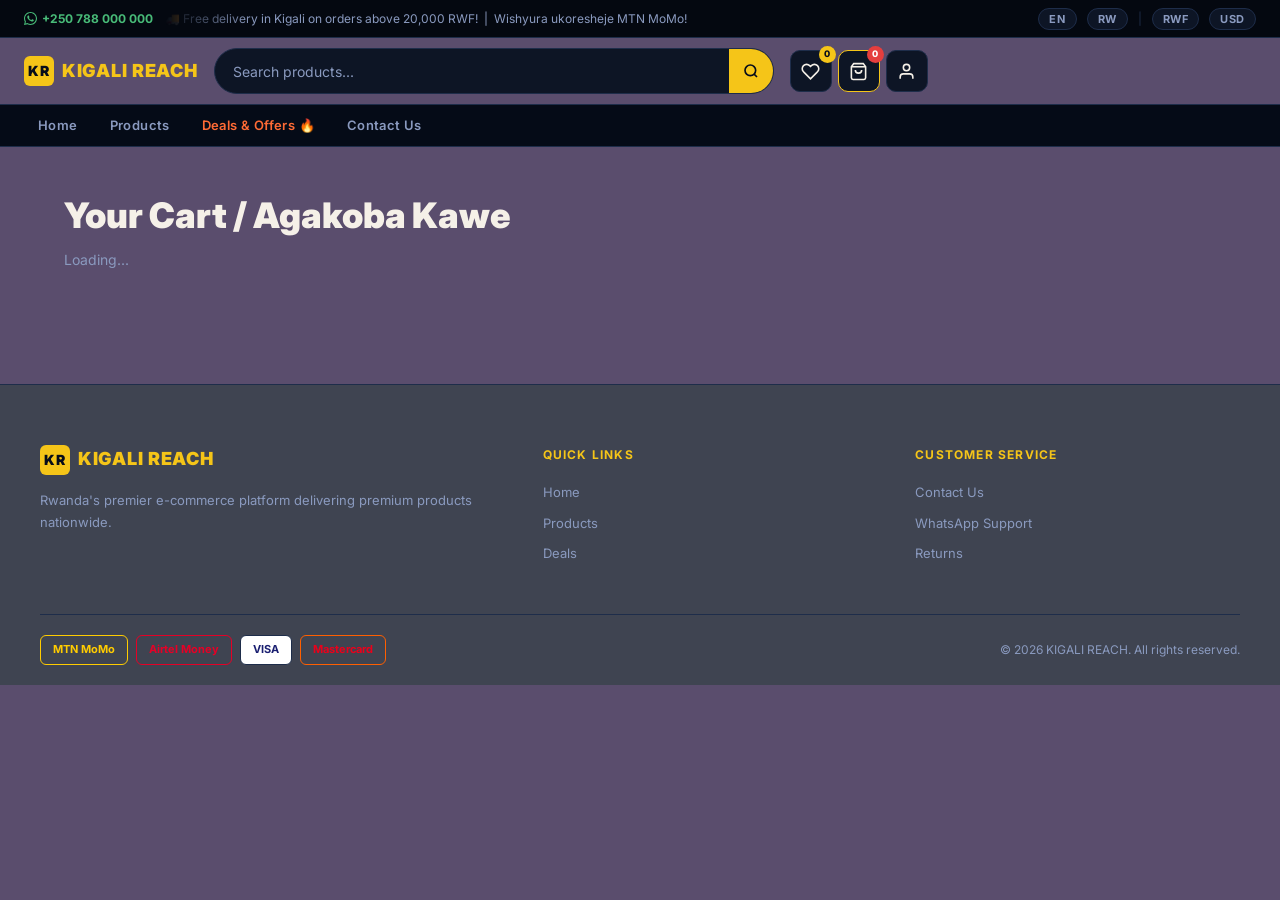
<file: cart.html>
<!DOCTYPE html>
<html lang="en">
<head>
  <meta charset="UTF-8"/>
  <meta name="viewport" content="width=device-width, initial-scale=1.0"/>
  <title>Cart — KIGALI REACH</title>
  <link rel="stylesheet" href="style.css">
</head>
<body>

<!-- TOP BAR -->
<div class="topbar">
  <a href="https://wa.me/250788000000" target="_blank" class="topbar-wa">
    <svg viewBox="0 0 24 24" fill="currentColor" style="width:13px;height:13px"><path d="M17.472 14.382c-.297-.149-1.758-.867-2.03-.967-.273-.099-.471-.148-.67.15-.197.297-.767.966-.94 1.164-.173.199-.347.223-.644.075-.297-.15-1.255-.463-2.39-1.475-.883-.788-1.48-1.761-1.653-2.059-.173-.297-.018-.458.13-.606.134-.133.298-.347.446-.52.149-.174.198-.298.298-.497.099-.198.05-.371-.025-.52-.075-.149-.669-1.612-.916-2.207-.242-.579-.487-.5-.669-.51-.173-.008-.371-.01-.57-.01-.198 0-.52.074-.792.372-.272.297-1.04 1.016-1.04 2.479 0 1.462 1.065 2.875 1.213 3.074.149.198 2.096 3.2 5.077 4.487.709.306 1.262.489 1.694.625.712.227 1.36.195 1.871.118.571-.085 1.758-.719 2.006-1.413.248-.694.248-1.289.173-1.413-.074-.124-.272-.198-.57-.347z"/><path d="M12 0C5.373 0 0 5.373 0 12c0 2.126.554 4.122 1.526 5.854L0 24l6.335-1.509C8.05 23.447 9.99 24 12 24c6.627 0 12-5.373 12-12S18.627 0 12 0zm0 22c-1.885 0-3.656-.52-5.168-1.424l-.371-.22-3.763.897.938-3.669-.241-.387A9.93 9.93 0 012 12C2 6.477 6.477 2 12 2s10 4.477 10 10-4.477 10-10 10z"/></svg>
    +250 788 000 000
  </a>
  <div class="topbar-marquee"><div class="topbar-marquee-inner"><span>🚚</span> Free delivery in Kigali on orders above 20,000 RWF! &nbsp;|&nbsp; Wishyura ukoresheje MTN MoMo! &nbsp;&nbsp;&nbsp;&nbsp;</div></div>
  <div class="topbar-right">
    <button class="lang-btn" data-lang-btn="en">EN</button>
    <button class="lang-btn" data-lang-btn="rw">RW</button>
    <span class="topbar-divider">|</span>
    <button class="cur-btn" data-cur-btn="RWF">RWF</button>
    <button class="cur-btn" data-cur-btn="USD">USD</button>
  </div>
</div>

<!-- HEADER -->
<header class="site-header">
  <div class="header-main">
    <a href="index.html" class="logo"><div class="logo-icon">KR</div>KIGALI REACH</a>
    <div class="header-search">
      <input type="text" class="search-input" placeholder="Search products...">
      <button class="search-btn"><svg viewBox="0 0 24 24" fill="none" stroke="currentColor" stroke-width="2.5"><circle cx="11" cy="11" r="8"/><line x1="21" y1="21" x2="16.65" y2="16.65"/></svg></button>
    </div>
    <div class="header-actions">
      <a href="wishlist.html" class="header-icon-btn"><svg viewBox="0 0 24 24" fill="none" stroke="currentColor" stroke-width="2"><path d="M20.84 4.61a5.5 5.5 0 00-7.78 0L12 5.67l-1.06-1.06a5.5 5.5 0 00-7.78 7.78l1.06 1.06L12 21.23l7.78-7.78 1.06-1.06a5.5 5.5 0 000-7.78z"/></svg><span class="icon-badge wl-count">0</span></a>
      <a href="cart.html" class="header-icon-btn" style="border-color:var(--gold)"><svg viewBox="0 0 24 24" fill="none" stroke="currentColor" stroke-width="2"><path d="M6 2L3 6v14a2 2 0 002 2h14a2 2 0 002-2V6l-3-4z"/><line x1="3" y1="6" x2="21" y2="6"/><path d="M16 10a4 4 0 01-8 0"/></svg><span class="icon-badge red cart-count">0</span></a>
      <button class="header-icon-btn" onclick="openLogin()"><svg viewBox="0 0 24 24" fill="none" stroke="currentColor" stroke-width="2"><path d="M20 21v-2a4 4 0 00-4-4H8a4 4 0 00-4 4v2"/><circle cx="12" cy="7" r="4"/></svg></button>
      <button class="hamburger" onclick="openSidebar()"><span></span><span></span><span></span></button>
    </div>
  </div>
  <nav class="header-nav">
    <a href="index.html" class="nav-link">Home</a>
    <a href="products.html" class="nav-link">Products</a>
    <a href="deals.html" class="nav-link hot">Deals &amp; Offers 🔥</a>
    <a href="index.html#contact" class="nav-link">Contact Us</a>
  </nav>
</header>

<div class="sidebar-overlay" id="sidebarOverlay" onclick="closeSidebar()"></div>
<div class="mobile-sidebar" id="mobileSidebar">
  <button class="sidebar-close" onclick="closeSidebar()">&times;</button>
  <a href="index.html">Home</a><a href="products.html">Products</a>
  <a href="deals.html" style="color:#ff6b35">Deals 🔥</a>
  <a href="cart.html">Cart</a><a href="wishlist.html">Wishlist</a>
</div>

<!-- CART CONTENT -->
<div class="page-wrap">
  <h1>Your Cart / Agakoba Kawe</h1>
  <p class="pg-sub" id="cartSubtitle">Loading...</p>
  <div id="cartWrap"></div>
</div>

<!-- FOOTER -->
<footer>
  <div class="footer-grid">
    <div class="footer-about"><div class="logo" style="margin-bottom:14px"><div class="logo-icon">KR</div>KIGALI REACH</div><p>Rwanda's premier e-commerce platform delivering premium products nationwide.</p></div>
    <div class="footer-links"><h4>Quick Links</h4><a href="index.html">Home</a><a href="products.html">Products</a><a href="deals.html">Deals</a></div>
    <div class="footer-service"><h4>Customer Service</h4><a href="#">Contact Us</a><a href="https://wa.me/250788000000">WhatsApp Support</a><a href="#">Returns</a></div>
  </div>
  <div class="footer-bottom">
    <div class="payment-logos"><span class="pay-pill mtn">MTN MoMo</span><span class="pay-pill atl">Airtel Money</span><span class="pay-pill visa">VISA</span><span class="pay-pill mc">Mastercard</span></div>
    <div class="footer-copy">&copy; 2026 KIGALI REACH. All rights reserved.</div>
  </div>
</footer>

<div id="toast-container"></div>
<div class="modal-overlay" id="loginModal"><div class="modal"><button class="modal-close" onclick="closeModal('loginModal')">&times;</button><h2>Welcome back</h2><p class="sub">Sign in</p><form id="loginForm"><div class="form-group"><label>Email</label><input type="email" required></div><div class="form-group"><label>Password</label><input type="password" required></div><button type="submit" class="btn-submit">Sign In</button></form></div></div>
<div class="modal-overlay" id="signupModal"><div class="modal"><button class="modal-close" onclick="closeModal('signupModal')">&times;</button><h2>Create account</h2><form id="signupForm"><div class="form-group"><label>Name</label><input type="text" required></div><div class="form-group"><label>Email</label><input type="email" required></div><div class="form-group"><label>Password</label><input type="password" required></div><button type="submit" class="btn-submit">Create Account</button></form></div></div>

<script src="script.js"></script>
<script>
function renderCart() {
  const cart = getCart();
  const wrap = document.getElementById("cartWrap");
  const sub  = document.getElementById("cartSubtitle");
  updateCartBadge();
  refreshPrices();

  if (!cart.length) {
    sub.textContent = "Your cart is empty.";
    wrap.innerHTML = `<div class="cart-empty"><div class="cart-empty-icon">🛒</div><h2>Your cart is empty</h2><p>You haven't added anything yet.</p><a href="products.html" class="hero-cta" style="display:inline-flex;margin:0 auto">Browse Products →</a></div>`;
    return;
  }

  const total = cart.reduce((s,i) => s + i.price * i.qty, 0);
  const shipping = total >= 20000 ? 0 : 3000;
  const grand = total + shipping;
  const count = cart.reduce((s,i) => s + i.qty, 0);
  sub.textContent = count + " item" + (count !== 1 ? "s" : "") + " in your cart";

  const items = cart.map(item => `
    <div class="cart-item">
      <img src="${item.image}" alt="${item.name}">
      <div class="ci-info">
        <div class="ci-cat">${item.category || ""}</div>
        <div class="ci-name">${item.name}</div>
        <div class="qty-row">
          <button class="qty-btn" onclick="updateQty(${item.id},-1)">&#8722;</button>
          <span class="qty-val">${item.qty}</span>
          <button class="qty-btn" onclick="updateQty(${item.id},1)">&#43;</button>
        </div>
      </div>
      <div class="ci-right">
        <div class="ci-price" data-price="${item.price * item.qty}">${formatPrice(item.price * item.qty)}</div>
        <button class="ci-remove" onclick="removeFromCart(${item.id})">
          <svg viewBox="0 0 24 24" fill="none" stroke="currentColor" stroke-width="2"><polyline points="3 6 5 6 21 6"/><path d="M19 6l-1 14H6L5 6"/><path d="M10 11v6M14 11v6"/><path d="M9 6V4h6v2"/></svg>Remove
        </button>
      </div>
    </div>`).join("");

  wrap.innerHTML = `
    <div class="cart-layout">
      <div class="cart-items">${items}</div>
      <div class="cart-summary">
        <h2>Order Summary</h2>
        <div class="sum-row"><span>Subtotal</span><span data-price="${total}">${formatPrice(total)}</span></div>
        <div class="sum-row"><span>Shipping / Gutwara</span><span>${shipping === 0 ? '<span style="color:var(--green)">FREE</span>' : '<span data-price="' + shipping + '">' + formatPrice(shipping) + '</span>'}</span></div>
        ${shipping > 0 ? '<p style="font-size:11px;color:var(--muted);margin-top:-4px;margin-bottom:8px">Free shipping above 20,000 RWF</p>' : ''}
        <div class="sum-row total"><span>Total</span><span data-price="${grand}">${formatPrice(grand)}</span></div>
        <button class="btn-checkout" onclick="showToast('Checkout coming soon! Contact us on WhatsApp: +250 788 000 000','success')">Proceed to Checkout</button>
        <button class="btn-clear" onclick="if(confirm('Clear all items?')){clearCart();showToast('Cart cleared.')}">Clear Cart</button>
        <div style="margin-top:20px;padding:14px;background:rgba(37,211,102,.08);border:1px solid rgba(37,211,102,.2);border-radius:10px;text-align:center">
          <p style="font-size:12px;color:#25d366;font-weight:700;margin-bottom:6px">Order via WhatsApp</p>
          <a href="https://wa.me/250788000000" target="_blank" style="font-size:12px;color:var(--muted)">+250 788 000 000</a>
        </div>
      </div>
    </div>`;
}

renderCart();
</script>
</body>
</html>
</file>
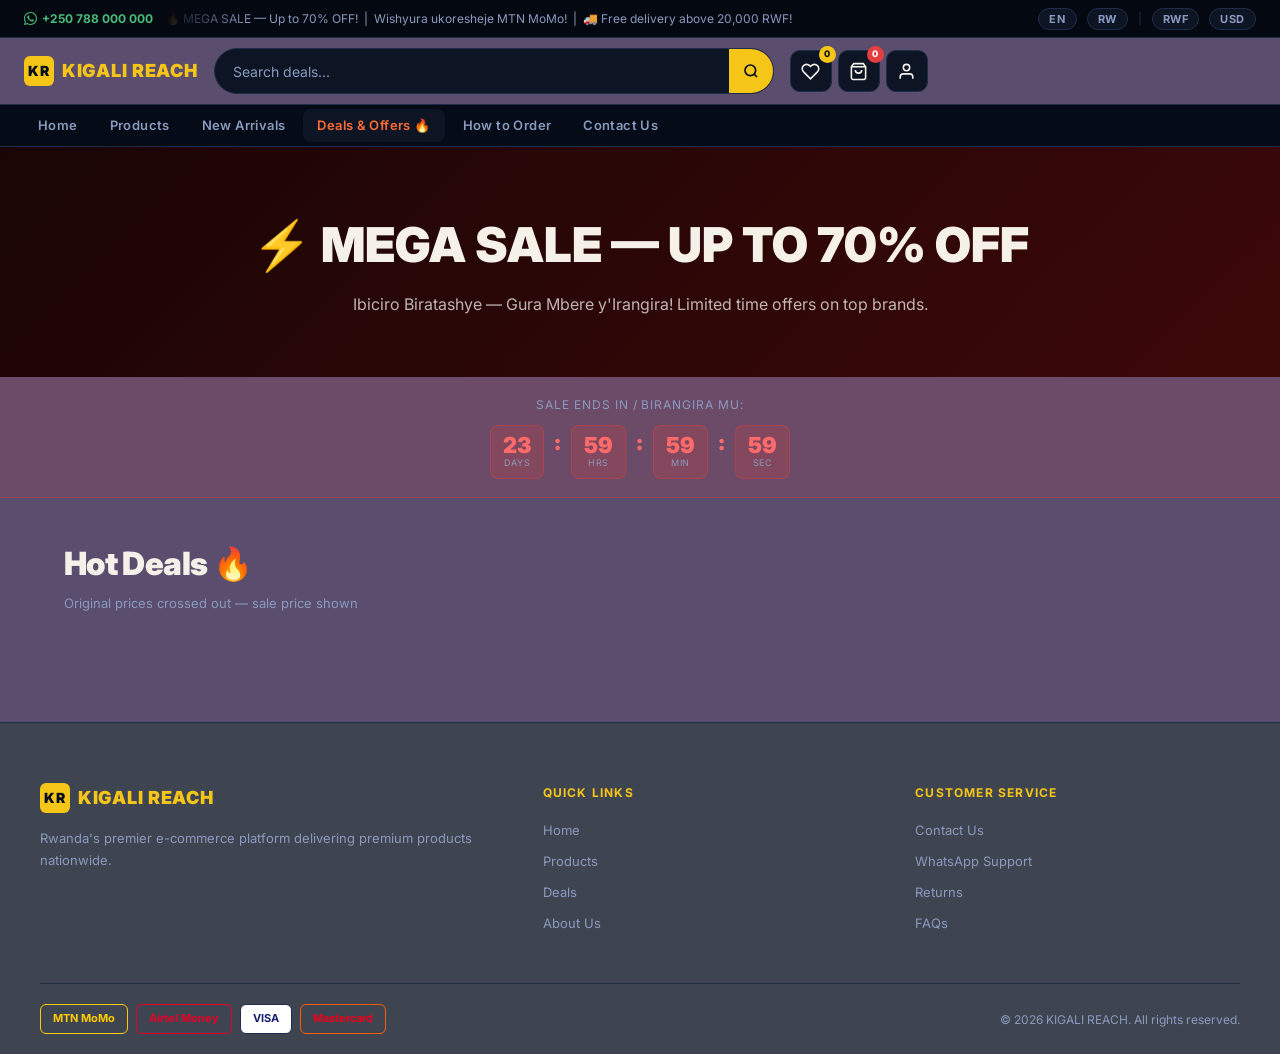
<file: deals.html>
<!DOCTYPE html>
<html lang="en">
<head>
  <meta charset="UTF-8"/>
  <meta name="viewport" content="width=device-width, initial-scale=1.0"/>
  <title>Deals &amp; Offers — KIGALI REACH</title>
  <link rel="stylesheet" href="style.css">
</head>
<body>

<!-- TOP BAR -->
<div class="topbar">
  <a href="https://wa.me/250788000000" target="_blank" class="topbar-wa">
    <svg viewBox="0 0 24 24" fill="currentColor" style="width:13px;height:13px"><path d="M17.472 14.382c-.297-.149-1.758-.867-2.03-.967-.273-.099-.471-.148-.67.15-.197.297-.767.966-.94 1.164-.173.199-.347.223-.644.075-.297-.15-1.255-.463-2.39-1.475-.883-.788-1.48-1.761-1.653-2.059-.173-.297-.018-.458.13-.606.134-.133.298-.347.446-.52.149-.174.198-.298.298-.497.099-.198.05-.371-.025-.52-.075-.149-.669-1.612-.916-2.207-.242-.579-.487-.5-.669-.51-.173-.008-.371-.01-.57-.01-.198 0-.52.074-.792.372-.272.297-1.04 1.016-1.04 2.479 0 1.462 1.065 2.875 1.213 3.074.149.198 2.096 3.2 5.077 4.487.709.306 1.262.489 1.694.625.712.227 1.36.195 1.871.118.571-.085 1.758-.719 2.006-1.413.248-.694.248-1.289.173-1.413-.074-.124-.272-.198-.57-.347z"/><path d="M12 0C5.373 0 0 5.373 0 12c0 2.126.554 4.122 1.526 5.854L0 24l6.335-1.509C8.05 23.447 9.99 24 12 24c6.627 0 12-5.373 12-12S18.627 0 12 0zm0 22c-1.885 0-3.656-.52-5.168-1.424l-.371-.22-3.763.897.938-3.669-.241-.387A9.93 9.93 0 012 12C2 6.477 6.477 2 12 2s10 4.477 10 10-4.477 10-10 10z"/></svg>
    +250 788 000 000
  </a>
  <div class="topbar-marquee"><div class="topbar-marquee-inner"><span>🔥</span> MEGA SALE — Up to 70% OFF! &nbsp;|&nbsp; Wishyura ukoresheje MTN MoMo! &nbsp;|&nbsp; <span>🚚</span> Free delivery above 20,000 RWF! &nbsp;&nbsp;&nbsp;&nbsp;</div></div>
  <div class="topbar-right">
    <button class="lang-btn" data-lang-btn="en">EN</button>
    <button class="lang-btn" data-lang-btn="rw">RW</button>
    <span class="topbar-divider">|</span>
    <button class="cur-btn" data-cur-btn="RWF">RWF</button>
    <button class="cur-btn" data-cur-btn="USD">USD</button>
  </div>
</div>

<!-- HEADER -->
<header class="site-header">
  <div class="header-main">
    <a href="index.html" class="logo"><div class="logo-icon">KR</div>KIGALI REACH</a>
    <div class="header-search">
      <input type="text" class="search-input" placeholder="Search deals...">
      <button class="search-btn"><svg viewBox="0 0 24 24" fill="none" stroke="currentColor" stroke-width="2.5"><circle cx="11" cy="11" r="8"/><line x1="21" y1="21" x2="16.65" y2="16.65"/></svg></button>
    </div>
    <div class="header-actions">
      <a href="wishlist.html" class="header-icon-btn"><svg viewBox="0 0 24 24" fill="none" stroke="currentColor" stroke-width="2"><path d="M20.84 4.61a5.5 5.5 0 00-7.78 0L12 5.67l-1.06-1.06a5.5 5.5 0 00-7.78 7.78l1.06 1.06L12 21.23l7.78-7.78 1.06-1.06a5.5 5.5 0 000-7.78z"/></svg><span class="icon-badge wl-count">0</span></a>
      <a href="cart.html" class="header-icon-btn"><svg viewBox="0 0 24 24" fill="none" stroke="currentColor" stroke-width="2"><path d="M6 2L3 6v14a2 2 0 002 2h14a2 2 0 002-2V6l-3-4z"/><line x1="3" y1="6" x2="21" y2="6"/><path d="M16 10a4 4 0 01-8 0"/></svg><span class="icon-badge red cart-count">0</span></a>
      <button class="header-icon-btn" onclick="openLogin()"><svg viewBox="0 0 24 24" fill="none" stroke="currentColor" stroke-width="2"><path d="M20 21v-2a4 4 0 00-4-4H8a4 4 0 00-4 4v2"/><circle cx="12" cy="7" r="4"/></svg></button>
      <button class="hamburger" onclick="openSidebar()"><span></span><span></span><span></span></button>
    </div>
  </div>
  <nav class="header-nav">
    <a href="index.html" class="nav-link">Home</a>
    <a href="products.html" class="nav-link">Products</a>
    <a href="products.html?filter=new" class="nav-link">New Arrivals</a>
    <a href="deals.html" class="nav-link hot active">Deals &amp; Offers 🔥</a>
    <a href="index.html#how-to-order" class="nav-link">How to Order</a>
    <a href="index.html#contact" class="nav-link">Contact Us</a>
  </nav>
</header>

<div class="sidebar-overlay" id="sidebarOverlay" onclick="closeSidebar()"></div>
<div class="mobile-sidebar" id="mobileSidebar">
  <button class="sidebar-close" onclick="closeSidebar()">&times;</button>
  <a href="index.html">Home</a><a href="products.html">Products</a>
  <a href="deals.html" style="color:#ff6b35">Deals 🔥</a>
  <a href="cart.html">Cart</a><a href="wishlist.html">Wishlist</a>
</div>

<!-- DEALS HERO -->
<div class="deals-hero">
  <h1>⚡ MEGA SALE — UP TO 70% OFF</h1>
  <p>Ibiciro Biratashye — Gura Mbere y'Irangira! Limited time offers on top brands.</p>
</div>

<!-- COUNTDOWN BAR -->
<div style="background:rgba(229,62,62,.12);border-bottom:1px solid rgba(229,62,62,.3);padding:18px 24px;text-align:center;">
  <p style="font-size:12px;color:var(--muted);letter-spacing:.08em;text-transform:uppercase;margin-bottom:10px">Sale ends in / Birangira mu:</p>
  <div style="display:flex;justify-content:center;gap:10px">
    <div class="cd-box"><div class="cd-num" id="cd-d">23</div><div class="cd-lbl">Days</div></div>
    <span class="cd-sep">:</span>
    <div class="cd-box"><div class="cd-num" id="cd-h">59</div><div class="cd-lbl">Hrs</div></div>
    <span class="cd-sep">:</span>
    <div class="cd-box"><div class="cd-num" id="cd-m">59</div><div class="cd-lbl">Min</div></div>
    <span class="cd-sep">:</span>
    <div class="cd-box"><div class="cd-num" id="cd-s">59</div><div class="cd-lbl">Sec</div></div>
  </div>
</div>

<!-- DEALS GRID -->
<div class="page-wrap">
  <div class="sec-header" style="margin-bottom:28px">
    <div><h2>Hot Deals 🔥</h2><p class="sub">Original prices crossed out — sale price shown</p></div>
  </div>
  <div class="products-grid" id="dealsGrid"></div>
</div>

<!-- FOOTER -->
<footer>
  <div class="footer-grid">
    <div class="footer-about"><div class="logo" style="margin-bottom:14px"><div class="logo-icon">KR</div>KIGALI REACH</div><p>Rwanda's premier e-commerce platform delivering premium products nationwide.</p></div>
    <div class="footer-links"><h4>Quick Links</h4><a href="index.html">Home</a><a href="products.html">Products</a><a href="deals.html">Deals</a><a href="#">About Us</a></div>
    <div class="footer-service"><h4>Customer Service</h4><a href="#">Contact Us</a><a href="https://wa.me/250788000000">WhatsApp Support</a><a href="#">Returns</a><a href="#">FAQs</a></div>
  </div>
  <div class="footer-bottom">
    <div class="payment-logos"><span class="pay-pill mtn">MTN MoMo</span><span class="pay-pill atl">Airtel Money</span><span class="pay-pill visa">VISA</span><span class="pay-pill mc">Mastercard</span></div>
    <div class="footer-copy">&copy; 2026 KIGALI REACH. All rights reserved.</div>
  </div>
</footer>

<div id="toast-container"></div>
<div class="modal-overlay" id="loginModal"><div class="modal"><button class="modal-close" onclick="closeModal('loginModal')">&times;</button><h2>Welcome back</h2><p class="sub">Sign in</p><form id="loginForm"><div class="form-group"><label>Email</label><input type="email" required></div><div class="form-group"><label>Password</label><input type="password" required></div><button type="submit" class="btn-submit">Sign In</button></form></div></div>
<div class="modal-overlay" id="signupModal"><div class="modal"><button class="modal-close" onclick="closeModal('signupModal')">&times;</button><h2>Create account</h2><p class="sub">Join today</p><form id="signupForm"><div class="form-group"><label>Name</label><input type="text" required></div><div class="form-group"><label>Email</label><input type="email" required></div><div class="form-group"><label>Password</label><input type="password" required></div><button type="submit" class="btn-submit">Create Account</button></form></div></div>

<script src="script.js"></script>
<script>
const DEALS = [
  { id:1,  name:"Nike Air Max 270",       category:"Fashion & Shoes",    price:85000,  salePrice:59000,  image:"https://images.unsplash.com/photo-1542291026-7eec264c27ff?q=80&w=800&auto=format&fit=crop",  inStock:true,  isNew:false },
  { id:2,  name:"iPhone 15 Pro Max",      category:"Electronics",        price:1450000,salePrice:1299000,image:"https://images.unsplash.com/photo-1511707171634-5f897ff02aa9?q=80&w=800&auto=format&fit=crop",  inStock:true,  isNew:true  },
  { id:3,  name:"Sony WH-1000XM5",        category:"Electronics",        price:120000, salePrice:89000,  image:"https://images.unsplash.com/photo-1505740420928-5e560c06d30e?q=80&w=800&auto=format&fit=crop",  inStock:true,  isNew:false },
  { id:5,  name:"Gaming Laptop RTX 4070", category:"Electronics",        price:1800000,salePrice:1599000,image:"https://images.unsplash.com/photo-1496181133206-80ce9b88a853?q=80&w=800&auto=format&fit=crop",  inStock:true,  isNew:true  },
  { id:7,  name:"Air Jordan 1 Retro",     category:"Fashion & Shoes",    price:130000, salePrice:89000,  image:"https://images.unsplash.com/photo-1512436991641-6745cdb1723f?q=80&w=800&auto=format&fit=crop",  inStock:true,  isNew:false },
  { id:9,  name:"PlayStation 5",          category:"Gaming",             price:650000, salePrice:580000, image:"https://images.unsplash.com/photo-1606813907291-d86efa9b94db?q=80&w=800&auto=format&fit=crop",  inStock:false, isNew:false },
  { id:10, name:"Baby Monitor Pro",       category:"Baby & Kids",        price:45000,  salePrice:35000,  image:"https://images.unsplash.com/photo-1515488042361-ee00e0ddd4e4?q=80&w=800&auto=format&fit=crop",  inStock:true,  isNew:false },
  { id:11, name:"Dyson Airwrap",          category:"Beauty & Health",    price:280000, salePrice:220000, image:"https://images.unsplash.com/photo-1522337360788-8b13dee7a37e?q=80&w=800&auto=format&fit=crop",  inStock:true,  isNew:true  },
  { id:13, name:"Smart Air Fryer 5L",     category:"Home Appliances",    price:75000,  salePrice:59000,  image:"https://images.unsplash.com/photo-1585515656978-3b6a75b0bdb3?q=80&w=800&auto=format&fit=crop",  inStock:true,  isNew:true  },
  { id:14, name:"Xbox Controller",        category:"Gaming",             price:65000,  salePrice:49000,  image:"https://images.unsplash.com/photo-1600080972464-8e5f35f63d08?q=80&w=800&auto=format&fit=crop",  inStock:true,  isNew:false },
];

document.getElementById("dealsGrid").innerHTML = DEALS.map(buildCard).join("");
initCountdown("kr_flash_end");
</script>
</body>
</html>
</file>
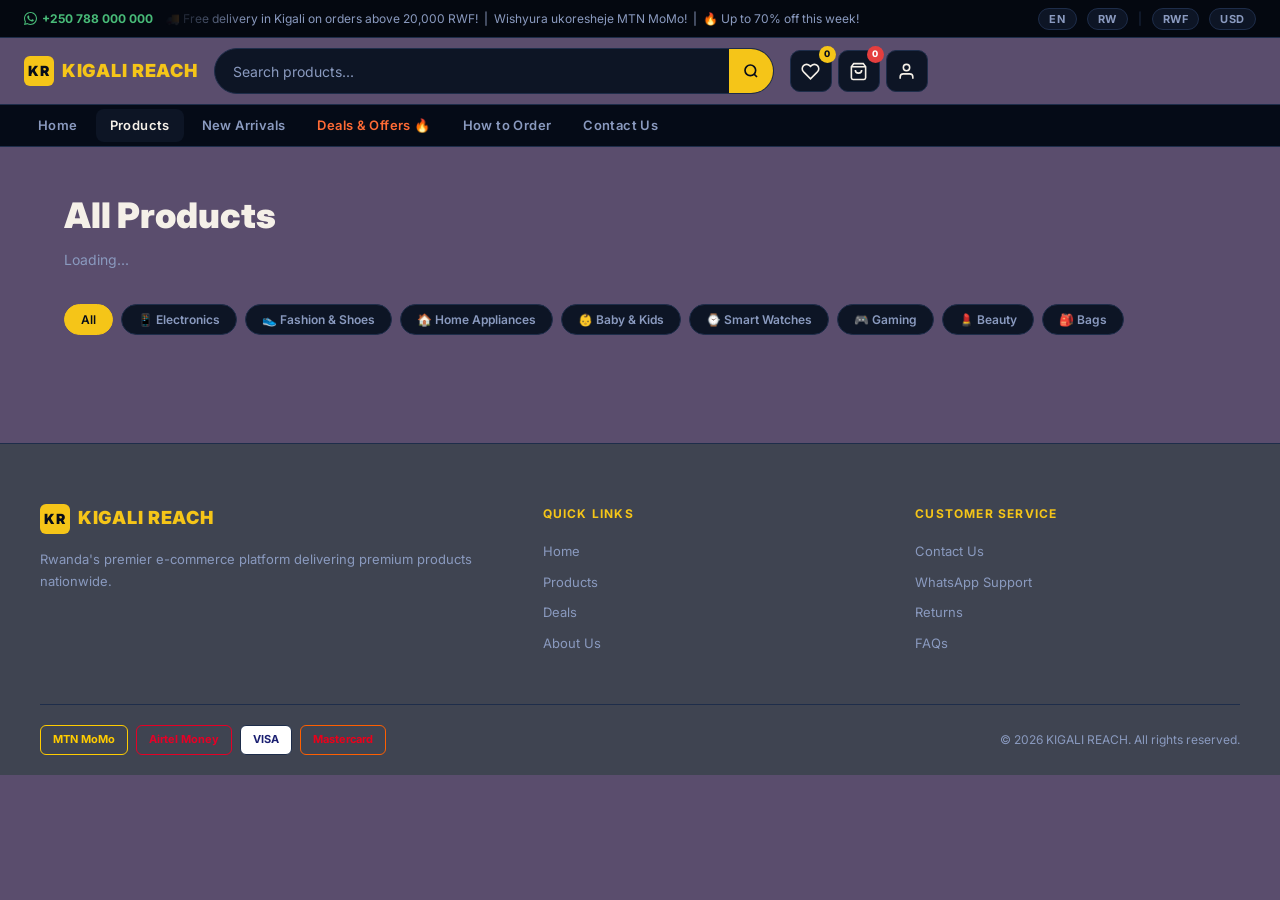
<file: Products.html>
<!DOCTYPE html>
<html lang="en">
<head>
  <meta charset="UTF-8"/>
  <meta name="viewport" content="width=device-width, initial-scale=1.0"/>
  <title>Products — KIGALI REACH</title>
  <link rel="stylesheet" href="style.css">
</head>
<body>

<!-- TOP BAR -->
<div class="topbar">
  <a href="https://wa.me/250788000000" target="_blank" class="topbar-wa">
    <svg viewBox="0 0 24 24" fill="currentColor" style="width:13px;height:13px"><path d="M17.472 14.382c-.297-.149-1.758-.867-2.03-.967-.273-.099-.471-.148-.67.15-.197.297-.767.966-.94 1.164-.173.199-.347.223-.644.075-.297-.15-1.255-.463-2.39-1.475-.883-.788-1.48-1.761-1.653-2.059-.173-.297-.018-.458.13-.606.134-.133.298-.347.446-.52.149-.174.198-.298.298-.497.099-.198.05-.371-.025-.52-.075-.149-.669-1.612-.916-2.207-.242-.579-.487-.5-.669-.51-.173-.008-.371-.01-.57-.01-.198 0-.52.074-.792.372-.272.297-1.04 1.016-1.04 2.479 0 1.462 1.065 2.875 1.213 3.074.149.198 2.096 3.2 5.077 4.487.709.306 1.262.489 1.694.625.712.227 1.36.195 1.871.118.571-.085 1.758-.719 2.006-1.413.248-.694.248-1.289.173-1.413-.074-.124-.272-.198-.57-.347z"/><path d="M12 0C5.373 0 0 5.373 0 12c0 2.126.554 4.122 1.526 5.854L0 24l6.335-1.509C8.05 23.447 9.99 24 12 24c6.627 0 12-5.373 12-12S18.627 0 12 0zm0 22c-1.885 0-3.656-.52-5.168-1.424l-.371-.22-3.763.897.938-3.669-.241-.387A9.93 9.93 0 012 12C2 6.477 6.477 2 12 2s10 4.477 10 10-4.477 10-10 10z"/></svg>
    +250 788 000 000
  </a>
  <div class="topbar-marquee"><div class="topbar-marquee-inner"><span>🚚</span> Free delivery in Kigali on orders above 20,000 RWF! &nbsp;|&nbsp; Wishyura ukoresheje MTN MoMo! &nbsp;|&nbsp; <span>🔥</span> Up to 70% off this week! &nbsp;&nbsp;&nbsp;&nbsp;</div></div>
  <div class="topbar-right">
    <button class="lang-btn" data-lang-btn="en">EN</button>
    <button class="lang-btn" data-lang-btn="rw">RW</button>
    <span class="topbar-divider">|</span>
    <button class="cur-btn" data-cur-btn="RWF">RWF</button>
    <button class="cur-btn" data-cur-btn="USD">USD</button>
  </div>
</div>

<!-- HEADER -->
<header class="site-header">
  <div class="header-main">
    <a href="index.html" class="logo"><div class="logo-icon">KR</div>KIGALI REACH</a>
    <div class="header-search">
      <input type="text" class="search-input" id="searchInput" placeholder="Search products...">
      <button class="search-btn"><svg viewBox="0 0 24 24" fill="none" stroke="currentColor" stroke-width="2.5"><circle cx="11" cy="11" r="8"/><line x1="21" y1="21" x2="16.65" y2="16.65"/></svg></button>
    </div>
    <div class="header-actions">
      <a href="wishlist.html" class="header-icon-btn"><svg viewBox="0 0 24 24" fill="none" stroke="currentColor" stroke-width="2"><path d="M20.84 4.61a5.5 5.5 0 00-7.78 0L12 5.67l-1.06-1.06a5.5 5.5 0 00-7.78 7.78l1.06 1.06L12 21.23l7.78-7.78 1.06-1.06a5.5 5.5 0 000-7.78z"/></svg><span class="icon-badge wl-count">0</span></a>
      <a href="cart.html" class="header-icon-btn"><svg viewBox="0 0 24 24" fill="none" stroke="currentColor" stroke-width="2"><path d="M6 2L3 6v14a2 2 0 002 2h14a2 2 0 002-2V6l-3-4z"/><line x1="3" y1="6" x2="21" y2="6"/><path d="M16 10a4 4 0 01-8 0"/></svg><span class="icon-badge red cart-count">0</span></a>
      <button class="header-icon-btn" onclick="openLogin()"><svg viewBox="0 0 24 24" fill="none" stroke="currentColor" stroke-width="2"><path d="M20 21v-2a4 4 0 00-4-4H8a4 4 0 00-4 4v2"/><circle cx="12" cy="7" r="4"/></svg></button>
      <button class="hamburger" onclick="openSidebar()"><span></span><span></span><span></span></button>
    </div>
  </div>
  <nav class="header-nav">
    <a href="index.html" class="nav-link">Home</a>
    <a href="products.html" class="nav-link active">Products</a>
    <a href="products.html?filter=new" class="nav-link">New Arrivals</a>
    <a href="deals.html" class="nav-link hot">Deals &amp; Offers 🔥</a>
    <a href="index.html#how-to-order" class="nav-link">How to Order</a>
    <a href="index.html#contact" class="nav-link">Contact Us</a>
  </nav>
</header>

<div class="sidebar-overlay" id="sidebarOverlay" onclick="closeSidebar()"></div>
<div class="mobile-sidebar" id="mobileSidebar">
  <button class="sidebar-close" onclick="closeSidebar()">&times;</button>
  <a href="index.html">Home</a><a href="products.html">Products</a>
  <a href="products.html?filter=new">New Arrivals</a><a href="deals.html" style="color:#ff6b35">Deals 🔥</a>
  <a href="cart.html">Cart</a><a href="wishlist.html">Wishlist</a>
</div>

<!-- PAGE -->
<div class="page-wrap">
  <h1>All Products</h1>
  <p class="pg-sub" id="resultCount">Loading...</p>
  <div class="filter-bar" id="filterBar">
    <button class="f-btn active" data-cat="All" onclick="setFilter('All',this)">All</button>
    <button class="f-btn" data-cat="Electronics"        onclick="setFilter('Electronics',this)">📱 Electronics</button>
    <button class="f-btn" data-cat="Fashion & Shoes"    onclick="setFilter('Fashion & Shoes',this)">👟 Fashion &amp; Shoes</button>
    <button class="f-btn" data-cat="Home Appliances"    onclick="setFilter('Home Appliances',this)">🏠 Home Appliances</button>
    <button class="f-btn" data-cat="Baby & Kids"        onclick="setFilter('Baby & Kids',this)">👶 Baby &amp; Kids</button>
    <button class="f-btn" data-cat="Smart Watches"      onclick="setFilter('Smart Watches',this)">⌚ Smart Watches</button>
    <button class="f-btn" data-cat="Gaming"             onclick="setFilter('Gaming',this)">🎮 Gaming</button>
    <button class="f-btn" data-cat="Beauty & Health"    onclick="setFilter('Beauty & Health',this)">💄 Beauty</button>
    <button class="f-btn" data-cat="Bags & Accessories" onclick="setFilter('Bags & Accessories',this)">🎒 Bags</button>
  </div>
  <div class="products-grid" id="productsGrid"></div>
</div>

<!-- FOOTER -->
<footer>
  <div class="footer-grid">
    <div class="footer-about"><div class="logo" style="margin-bottom:14px"><div class="logo-icon">KR</div>KIGALI REACH</div><p>Rwanda's premier e-commerce platform delivering premium products nationwide.</p></div>
    <div class="footer-links"><h4>Quick Links</h4><a href="index.html">Home</a><a href="products.html">Products</a><a href="deals.html">Deals</a><a href="#">About Us</a></div>
    <div class="footer-service"><h4>Customer Service</h4><a href="#">Contact Us</a><a href="https://wa.me/250788000000">WhatsApp Support</a><a href="#">Returns</a><a href="#">FAQs</a></div>
  </div>
  <div class="footer-bottom">
    <div class="payment-logos"><span class="pay-pill mtn">MTN MoMo</span><span class="pay-pill atl">Airtel Money</span><span class="pay-pill visa">VISA</span><span class="pay-pill mc">Mastercard</span></div>
    <div class="footer-copy">&copy; 2026 KIGALI REACH. All rights reserved.</div>
  </div>
</footer>

<div id="toast-container"></div>
<div class="modal-overlay" id="loginModal"><div class="modal"><button class="modal-close" onclick="closeModal('loginModal')">&times;</button><h2>Welcome back</h2><p class="sub">Sign in to your account</p><form id="loginForm"><div class="form-group"><label>Email</label><input type="email" required placeholder="you@example.com"></div><div class="form-group"><label>Password</label><input type="password" required placeholder="••••••••"></div><button type="submit" class="btn-submit">Sign In</button></form><p class="modal-switch">No account? <a href="#" onclick="openSignup()">Sign Up</a></p></div></div>
<div class="modal-overlay" id="signupModal"><div class="modal"><button class="modal-close" onclick="closeModal('signupModal')">&times;</button><h2>Create account</h2><p class="sub">Join KIGALI REACH today</p><form id="signupForm"><div class="form-group"><label>Name</label><input type="text" required></div><div class="form-group"><label>Email</label><input type="email" required></div><div class="form-group"><label>Password</label><input type="password" required></div><button type="submit" class="btn-submit">Create Account</button></form></div></div>

<script src="script.js"></script>
<script>
const ALL_PRODUCTS = [
  { id:1,  name:"Nike Air Max 270",       category:"Fashion & Shoes",    price:85000,  salePrice:59000,  image:"https://images.unsplash.com/photo-1542291026-7eec264c27ff?q=80&w=800&auto=format&fit=crop",  inStock:true,  isNew:false },
  { id:2,  name:"iPhone 15 Pro Max",      category:"Electronics",        price:1450000,salePrice:1299000,image:"https://images.unsplash.com/photo-1511707171634-5f897ff02aa9?q=80&w=800&auto=format&fit=crop",  inStock:true,  isNew:true  },
  { id:3,  name:"Sony WH-1000XM5",        category:"Electronics",        price:120000, salePrice:89000,  image:"https://images.unsplash.com/photo-1505740420928-5e560c06d30e?q=80&w=800&auto=format&fit=crop",  inStock:true,  isNew:false },
  { id:4,  name:"Rolex Submariner",       category:"Smart Watches",      price:350000, salePrice:null,   image:"https://images.unsplash.com/photo-1523275335684-37898b6baf30?q=80&w=800&auto=format&fit=crop",  inStock:true,  isNew:false },
  { id:5,  name:"Gaming Laptop RTX 4070", category:"Electronics",        price:1800000,salePrice:1599000,image:"https://images.unsplash.com/photo-1496181133206-80ce9b88a853?q=80&w=800&auto=format&fit=crop",  inStock:true,  isNew:true  },
  { id:6,  name:"Canon EOS R50",          category:"Electronics",        price:650000, salePrice:null,   image:"https://images.unsplash.com/photo-1516035069371-29a1b244cc32?q=80&w=800&auto=format&fit=crop",  inStock:false, isNew:false },
  { id:7,  name:"Air Jordan 1 Retro",     category:"Fashion & Shoes",    price:130000, salePrice:89000,  image:"https://images.unsplash.com/photo-1512436991641-6745cdb1723f?q=80&w=800&auto=format&fit=crop",  inStock:true,  isNew:false },
  { id:8,  name:"Samsung Galaxy Watch 6", category:"Smart Watches",      price:145000, salePrice:null,   image:"https://images.unsplash.com/photo-1579586337278-3befd40fd17a?q=80&w=800&auto=format&fit=crop",  inStock:true,  isNew:true  },
  { id:9,  name:"PlayStation 5",          category:"Gaming",             price:650000, salePrice:580000, image:"https://images.unsplash.com/photo-1606813907291-d86efa9b94db?q=80&w=800&auto=format&fit=crop",  inStock:false, isNew:false },
  { id:10, name:"Baby Monitor Pro",       category:"Baby & Kids",        price:45000,  salePrice:35000,  image:"https://images.unsplash.com/photo-1515488042361-ee00e0ddd4e4?q=80&w=800&auto=format&fit=crop",  inStock:true,  isNew:false },
  { id:11, name:"Dyson Airwrap",          category:"Beauty & Health",    price:280000, salePrice:220000, image:"https://images.unsplash.com/photo-1522337360788-8b13dee7a37e?q=80&w=800&auto=format&fit=crop",  inStock:true,  isNew:true  },
  { id:12, name:"Leather Backpack",       category:"Bags & Accessories", price:55000,  salePrice:null,   image:"https://images.unsplash.com/photo-1553062407-98eeb64c6a62?q=80&w=800&auto=format&fit=crop",  inStock:true,  isNew:false },
  { id:13, name:"Smart Air Fryer 5L",     category:"Home Appliances",    price:75000,  salePrice:59000,  image:"https://images.unsplash.com/photo-1585515656978-3b6a75b0bdb3?q=80&w=800&auto=format&fit=crop",  inStock:true,  isNew:true  },
  { id:14, name:"Xbox Controller",        category:"Gaming",             price:65000,  salePrice:49000,  image:"https://images.unsplash.com/photo-1600080972464-8e5f35f63d08?q=80&w=800&auto=format&fit=crop",  inStock:true,  isNew:false },
];

let activeFilter = "All";
let searchQuery  = "";

function renderProducts() {
  let list = ALL_PRODUCTS;
  if (activeFilter !== "All") list = list.filter(p => p.category === activeFilter);
  if (searchQuery) list = list.filter(p =>
    p.name.toLowerCase().includes(searchQuery.toLowerCase()) ||
    p.category.toLowerCase().includes(searchQuery.toLowerCase())
  );
  document.getElementById("productsGrid").innerHTML = list.length
    ? list.map(buildCard).join("")
    : `<p style="color:var(--muted);padding:60px 0;text-align:center;grid-column:1/-1">No products found.</p>`;
  document.getElementById("resultCount").textContent = "Showing " + list.length + " product" + (list.length !== 1 ? "s" : "");
  refreshPrices();
}

function setFilter(cat, btn) {
  activeFilter = cat;
  document.querySelectorAll(".f-btn").forEach(b => b.classList.remove("active"));
  btn.classList.add("active");
  renderProducts();
}

function filterProducts(q) { searchQuery = q; renderProducts(); }

// Override search to filter inline on products page
document.addEventListener("DOMContentLoaded", function() {
  const q = new URLSearchParams(window.location.search).get("q");
  const cat = new URLSearchParams(window.location.search).get("cat");
  const filter = new URLSearchParams(window.location.search).get("filter");
  if (q) { document.getElementById("searchInput").value = q; searchQuery = q; }
  if (cat) {
    activeFilter = decodeURIComponent(cat);
    document.querySelectorAll(".f-btn").forEach(b => {
      if (b.dataset.cat === activeFilter) b.classList.add("active");
      else b.classList.remove("active");
    });
  }
  if (filter === "new") {
    const newBtn = [...document.querySelectorAll(".f-btn")].find(b => b.textContent.includes("New"));
    // filter by isNew inline
    activeFilter = "__new__";
  }
  renderProducts();
  document.getElementById("searchInput").addEventListener("input", e => {
    searchQuery = e.target.value;
    renderProducts();
  });
});

// Override renderProducts for "new" filter
const _origRender = renderProducts;
</script>
</body>
</html>
</file>
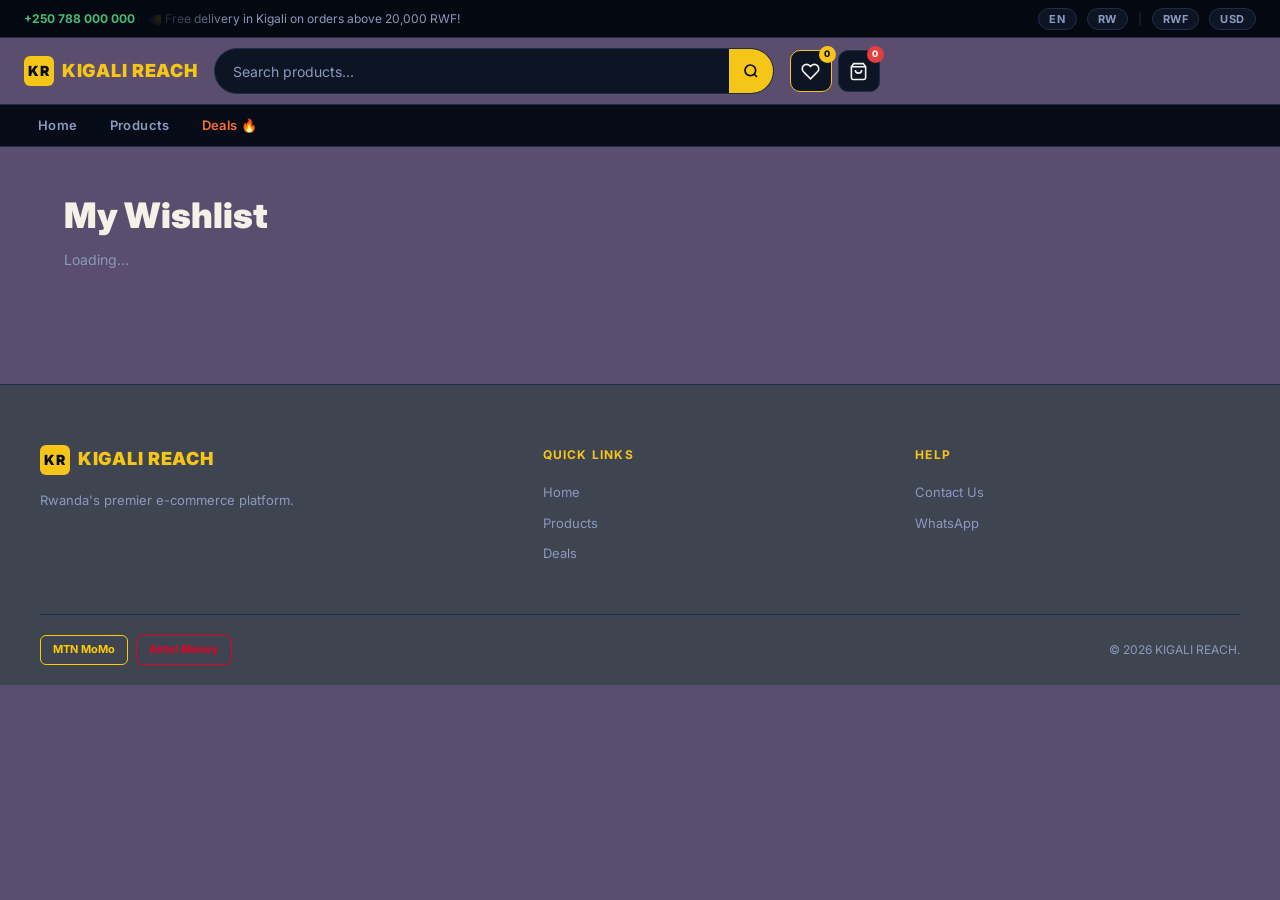
<file: wishlist.html>
<!DOCTYPE html>
<html lang="en">
<head>
  <meta charset="UTF-8"/>
  <meta name="viewport" content="width=device-width, initial-scale=1.0"/>
  <title>Wishlist — KIGALI REACH</title>
  <link rel="stylesheet" href="style.css">
</head>
<body>

<div class="topbar">
  <a href="https://wa.me/250788000000" target="_blank" class="topbar-wa">+250 788 000 000</a>
  <div class="topbar-marquee"><div class="topbar-marquee-inner"><span>🚚</span> Free delivery in Kigali on orders above 20,000 RWF! &nbsp;&nbsp;&nbsp;&nbsp;</div></div>
  <div class="topbar-right">
    <button class="lang-btn" data-lang-btn="en">EN</button><button class="lang-btn" data-lang-btn="rw">RW</button>
    <span class="topbar-divider">|</span>
    <button class="cur-btn" data-cur-btn="RWF">RWF</button><button class="cur-btn" data-cur-btn="USD">USD</button>
  </div>
</div>

<header class="site-header">
  <div class="header-main">
    <a href="index.html" class="logo"><div class="logo-icon">KR</div>KIGALI REACH</a>
    <div class="header-search"><input type="text" class="search-input" placeholder="Search products..."><button class="search-btn"><svg viewBox="0 0 24 24" fill="none" stroke="currentColor" stroke-width="2.5"><circle cx="11" cy="11" r="8"/><line x1="21" y1="21" x2="16.65" y2="16.65"/></svg></button></div>
    <div class="header-actions">
      <a href="wishlist.html" class="header-icon-btn" style="border-color:var(--gold)"><svg viewBox="0 0 24 24" fill="none" stroke="currentColor" stroke-width="2"><path d="M20.84 4.61a5.5 5.5 0 00-7.78 0L12 5.67l-1.06-1.06a5.5 5.5 0 00-7.78 7.78l1.06 1.06L12 21.23l7.78-7.78 1.06-1.06a5.5 5.5 0 000-7.78z"/></svg><span class="icon-badge wl-count">0</span></a>
      <a href="cart.html" class="header-icon-btn"><svg viewBox="0 0 24 24" fill="none" stroke="currentColor" stroke-width="2"><path d="M6 2L3 6v14a2 2 0 002 2h14a2 2 0 002-2V6l-3-4z"/><line x1="3" y1="6" x2="21" y2="6"/><path d="M16 10a4 4 0 01-8 0"/></svg><span class="icon-badge red cart-count">0</span></a>
    </div>
  </div>
  <nav class="header-nav">
    <a href="index.html" class="nav-link">Home</a><a href="products.html" class="nav-link">Products</a><a href="deals.html" class="nav-link hot">Deals 🔥</a>
  </nav>
</header>

<div class="page-wrap">
  <h1>My Wishlist</h1>
  <p class="pg-sub" id="wlSubtitle">Loading...</p>
  <div class="products-grid" id="wlGrid"></div>
</div>

<footer>
  <div class="footer-grid">
    <div class="footer-about"><div class="logo" style="margin-bottom:14px"><div class="logo-icon">KR</div>KIGALI REACH</div><p>Rwanda's premier e-commerce platform.</p></div>
    <div class="footer-links"><h4>Quick Links</h4><a href="index.html">Home</a><a href="products.html">Products</a><a href="deals.html">Deals</a></div>
    <div class="footer-service"><h4>Help</h4><a href="#">Contact Us</a><a href="https://wa.me/250788000000">WhatsApp</a></div>
  </div>
  <div class="footer-bottom"><div class="payment-logos"><span class="pay-pill mtn">MTN MoMo</span><span class="pay-pill atl">Airtel Money</span></div><div class="footer-copy">&copy; 2026 KIGALI REACH.</div></div>
</footer>

<div id="toast-container"></div>
<script src="script.js"></script>
<script>
const wl = getWishlist();
const grid = document.getElementById("wlGrid");
const sub  = document.getElementById("wlSubtitle");
if (!wl.length) {
  sub.textContent = "Your wishlist is empty.";
  grid.innerHTML = `<div class="cart-empty" style="grid-column:1/-1"><div class="cart-empty-icon">♡</div><h2>Nothing saved yet</h2><p>Heart items on any product to save them here.</p><a href="products.html" class="hero-cta" style="display:inline-flex;margin:0 auto">Browse Products →</a></div>`;
} else {
  sub.textContent = wl.length + " saved item" + (wl.length !== 1 ? "s" : "");
  grid.innerHTML = wl.map(item => buildCard({ ...item, inStock: true, isNew: false, isFeatured: false, salePrice: null, description: "" })).join("");
}
</script>
</body>
</html>
</file>
<file: style.css>
@import url('https://fonts.googleapis.com/css2?family=Inter:wght@400;500;600;700;800;900&display=swap');

/* ═══════════════════════════════════════════
   CSS VARIABLES
═══════════════════════════════════════════ */
:root {
  --bg:          #5a4d6d;
  --bg-card:     #0d1525;
  --bg-card2:    #111e35;
  --border:      #1e2d4a;
  --gold:        #f5c518;
  --gold-dark:   #d4a800;
  --gold-light:  #ffd740;
  --white:       #f5f0e8;
  --muted:       #8a9abf;
  --red:         #e53e3e;
  --green:       #48bb78;
  --radius:      12px;
  --font:        'Inter', sans-serif;
  --tr:          0.25s ease;
  --header-h:    118px;
}

/* ═══════════════════════════════════════════
   RESET & BASE
═══════════════════════════════════════════ */
*, *::before, *::after { box-sizing: border-box; margin: 0; padding: 0; }
html { scroll-behavior: smooth; }
body { font-family: var(--font); background: var(--bg); color: var(--white); line-height: 1.6; }
img  { display: block; width: 100%; object-fit: cover; }
a    { text-decoration: none; color: inherit; }
button { cursor: pointer; border: none; font-family: var(--font); }
input, textarea { font-family: var(--font); }
ul { list-style: none; }

/* ═══════════════════════════════════════════
   TOPBAR
═══════════════════════════════════════════ */
.topbar {
  background: #040810;
  border-bottom: 1px solid var(--border);
  height: 38px;
  display: flex;
  align-items: center;
  padding: 0 24px;
  gap: 12px;
  font-size: 12px;
  overflow: hidden;
}
.topbar-wa {
  display: flex;
  align-items: center;
  gap: 5px;
  color: var(--green);
  font-weight: 700;
  white-space: nowrap;
  flex-shrink: 0;
}
.topbar-marquee {
  flex: 1;
  overflow: hidden;
  mask-image: linear-gradient(to right, transparent, black 10%, black 90%, transparent);
}
.topbar-marquee-inner {
  display: inline-block;
  white-space: nowrap;
  animation: marqueeScroll 30s linear infinite;
  color: var(--muted);
}
.topbar-marquee-inner span { color: var(--gold); }
@keyframes marqueeScroll {
  from { transform: translateX(100vw); }
  to   { transform: translateX(-100%); }
}
.topbar-right {
  display: flex;
  align-items: center;
  gap: 10px;
  flex-shrink: 0;
}
.lang-btn, .cur-btn {
  background: var(--bg-card);
  border: 1px solid var(--border);
  color: var(--muted);
  padding: 3px 10px;
  border-radius: 999px;
  font-size: 11px;
  font-weight: 700;
  letter-spacing: 0.05em;
  transition: all var(--tr);
}
.lang-btn.active, .cur-btn.active, .lang-btn:hover, .cur-btn:hover {
  background: var(--gold);
  border-color: var(--gold);
  color: #070d1a;
}
.topbar-divider { color: var(--border); }
.topbar-socials { display: flex; align-items: center; gap: 8px; }
.topbar-socials a {
  color: var(--muted);
  display: flex;
  align-items: center;
  transition: color var(--tr);
}
.topbar-socials a:hover { color: var(--gold); }
.topbar-socials svg { width: 14px; height: 14px; }

/* ═══════════════════════════════════════════
   HEADER
═══════════════════════════════════════════ */
.site-header {
  position: sticky;
  top: 0;
  z-index: 200;
  background: var(--bg);
  border-bottom: 1px solid var(--border);
}
.header-main {
  display: flex;
  align-items: center;
  gap: 16px;
  padding: 0 24px;
  height: 66px;
}
.logo {
  display: flex;
  align-items: center;
  gap: 8px;
  font-size: 18px;
  font-weight: 900;
  letter-spacing: 0.04em;
  color: var(--gold);
  flex-shrink: 0;
  white-space: nowrap;
}
.logo-icon {
  width: 30px; height: 30px;
  background: var(--gold);
  border-radius: 6px;
  display: flex;
  align-items: center;
  justify-content: center;
  font-size: 14px;
  font-weight: 900;
  color: #070d1a;
  flex-shrink: 0;
}
.header-search {
  flex: 1;
  display: flex;
  align-items: center;
  background: var(--bg-card);
  border: 1.5px solid var(--border);
  border-radius: 999px;
  overflow: hidden;
  max-width: 560px;
  transition: border-color var(--tr);
}
.header-search:focus-within { border-color: var(--gold); }
.header-search input {
  flex: 1;
  padding: 10px 18px;
  background: transparent;
  border: none;
  outline: none;
  color: var(--white);
  font-size: 14px;
}
.header-search input::placeholder { color: var(--muted); }
.header-search button {
  width: 44px;
  height: 44px;
  background: var(--gold);
  display: flex;
  align-items: center;
  justify-content: center;
  flex-shrink: 0;
  transition: background var(--tr);
}
.header-search button:hover { background: var(--gold-dark); }
.header-search button svg { width: 16px; height: 16px; color: #070d1a; }
.header-actions {
  display: flex;
  align-items: center;
  gap: 6px;
  flex-shrink: 0;
}
.header-icon-btn {
  position: relative;
  width: 42px;
  height: 42px;
  display: flex;
  align-items: center;
  justify-content: center;
  background: var(--bg-card);
  border: 1px solid var(--border);
  border-radius: 10px;
  color: var(--white);
  transition: all var(--tr);
}
.header-icon-btn:hover { border-color: var(--gold); color: var(--gold); }
.header-icon-btn svg { width: 19px; height: 19px; }
.icon-badge {
  position: absolute;
  top: -5px; right: -5px;
  background: var(--gold);
  color: #070d1a;
  font-size: 9px;
  font-weight: 800;
  min-width: 17px;
  height: 17px;
  padding: 0 4px;
  border-radius: 999px;
  display: flex;
  align-items: center;
  justify-content: center;
}
.icon-badge.red { background: var(--red); color: #fff; }

/* account dropdown */
.acct-wrap { position: relative; }
.acct-dropdown {
  display: none;
  position: absolute;
  top: calc(100% + 8px);
  right: 0;
  background: var(--bg-card2);
  border: 1px solid var(--border);
  border-radius: 12px;
  min-width: 160px;
  padding: 6px;
  box-shadow: 0 12px 32px rgba(0,0,0,.5);
  z-index: 300;
}
.acct-wrap:hover .acct-dropdown { display: block; }
.acct-dropdown a {
  display: flex;
  align-items: center;
  gap: 8px;
  padding: 9px 12px;
  font-size: 13px;
  color: var(--muted);
  border-radius: 8px;
  transition: all var(--tr);
}
.acct-dropdown a:hover { background: var(--bg); color: var(--white); }
.acct-dropdown a svg { width: 14px; height: 14px; }

/* NAV ROW */
.header-nav {
  background: #050b17;
  border-top: 1px solid var(--border);
  padding: 0 24px;
  display: flex;
  align-items: center;
  height: 42px;
  gap: 4px;
  position: relative;
}
.nav-link {
  padding: 6px 14px;
  font-size: 13px;
  font-weight: 600;
  color: var(--muted);
  border-radius: 8px;
  letter-spacing: 0.03em;
  white-space: nowrap;
  transition: all var(--tr);
  position: relative;
}
.nav-link:hover, .nav-link.active { color: var(--white); background: var(--bg-card); }
.nav-link.hot { color: #ff6b35; }
.nav-link.hot:hover { background: rgba(255,107,53,.1); color: #ff6b35; }

/* mega dropdown */
.nav-mega-wrap { position: relative; }
.mega-dropdown {
  display: none;
  position: absolute;
  top: 100%;
  left: 0;
  background: var(--bg-card2);
  border: 1px solid var(--border);
  border-radius: 14px;
  padding: 20px;
  width: 520px;
  box-shadow: 0 20px 50px rgba(0,0,0,.6);
  z-index: 300;
  grid-template-columns: repeat(4, 1fr);
  gap: 8px;
}
.nav-mega-wrap:hover .mega-dropdown { display: grid; }
.mega-item {
  display: flex;
  flex-direction: column;
  align-items: center;
  gap: 6px;
  padding: 12px 8px;
  border-radius: 10px;
  font-size: 12px;
  font-weight: 600;
  color: var(--muted);
  text-align: center;
  transition: all var(--tr);
}
.mega-item:hover { background: var(--bg); color: var(--white); }
.mega-item span { font-size: 22px; }

/* hamburger */
.hamburger {
  display: none;
  flex-direction: column;
  gap: 5px;
  background: none;
  padding: 6px;
  margin-left: auto;
}
.hamburger span {
  display: block; width: 22px; height: 2px;
  background: var(--white); border-radius: 2px;
  transition: all var(--tr);
}

/* mobile sidebar */
.mobile-sidebar {
  display: none;
  position: fixed;
  top: 0; left: 0; bottom: 0;
  width: 280px;
  background: var(--bg-card2);
  border-right: 1px solid var(--border);
  z-index: 500;
  padding: 24px;
  flex-direction: column;
  gap: 4px;
  transform: translateX(-100%);
  transition: transform 0.3s ease;
}
.mobile-sidebar.open { transform: translateX(0); display: flex; }
.sidebar-close {
  align-self: flex-end;
  background: transparent;
  color: var(--muted);
  font-size: 22px;
  margin-bottom: 12px;
}
.sidebar-overlay {
  display: none;
  position: fixed;
  inset: 0;
  background: rgba(0,0,0,.6);
  z-index: 499;
}
.sidebar-overlay.open { display: block; }
.mobile-sidebar a, .mobile-sidebar button.mob-link {
  display: block;
  padding: 12px 16px;
  font-size: 14px;
  font-weight: 600;
  color: var(--muted);
  border-radius: 10px;
  text-align: left;
  background: transparent;
  width: 100%;
  transition: all var(--tr);
}
.mobile-sidebar a:hover, .mobile-sidebar button.mob-link:hover { background: var(--bg); color: var(--white); }

/* ═══════════════════════════════════════════
   HERO CAROUSEL
═══════════════════════════════════════════ */
.hero {
  position: relative;
  height: 88vh;
  min-height: 500px;
  max-height: 700px;
  overflow: hidden;
}
.hero-slides { position: relative; width: 100%; height: 100%; }
.hero-slide {
  position: absolute;
  inset: 0;
  opacity: 0;
  transition: opacity 0.8s ease;
}
.hero-slide.active { opacity: 1; z-index: 1; }
.hero-slide img { width: 100%; height: 100%; object-fit: cover; }
.hero-slide::after {
  content: '';
  position: absolute;
  inset: 0;
  background: linear-gradient(to right, rgba(7,13,26,.85) 40%, rgba(7,13,26,.3));
}
.hero-content {
  position: absolute;
  inset: 0;
  z-index: 2;
  display: flex;
  flex-direction: column;
  justify-content: center;
  padding: 0 8%;
  max-width: 700px;
}
.hero-tag {
  font-size: 12px;
  font-weight: 700;
  letter-spacing: 0.12em;
  text-transform: uppercase;
  color: var(--gold);
  margin-bottom: 14px;
}
.hero-h1 {
  font-size: clamp(2rem, 5vw, 3.8rem);
  font-weight: 900;
  line-height: 1.05;
  letter-spacing: -0.02em;
  margin-bottom: 8px;
}
.hero-h1 span { color: var(--gold); }
.hero-sub {
  font-size: clamp(1rem, 1.8vw, 1.15rem);
  color: rgba(245,240,232,.75);
  margin-bottom: 32px;
  max-width: 460px;
}
.hero-cta {
  display: inline-flex;
  align-items: center;
  gap: 10px;
  padding: 15px 32px;
  background: var(--gold);
  color: #070d1a;
  font-size: 13px;
  font-weight: 800;
  letter-spacing: 0.08em;
  text-transform: uppercase;
  border-radius: 999px;
  transition: all var(--tr);
  width: fit-content;
}
.hero-cta:hover { background: var(--gold-dark); transform: translateY(-2px); }
.hero-arrows {
  position: absolute;
  inset: 0;
  z-index: 3;
  display: flex;
  align-items: center;
  justify-content: space-between;
  padding: 0 16px;
  pointer-events: none;
}
.hero-arrow {
  width: 44px; height: 44px;
  background: rgba(245,197,24,.15);
  border: 1px solid rgba(245,197,24,.3);
  border-radius: 50%;
  color: var(--white);
  display: flex;
  align-items: center;
  justify-content: center;
  pointer-events: all;
  transition: all var(--tr);
  flex-shrink: 0;
}
.hero-arrow:hover { background: var(--gold); color: #070d1a; }
.hero-arrow svg { width: 20px; height: 20px; }
.hero-dots {
  position: absolute;
  bottom: 20px;
  left: 50%;
  transform: translateX(-50%);
  z-index: 3;
  display: flex;
  gap: 8px;
}
.hero-dot {
  width: 8px; height: 8px;
  border-radius: 999px;
  background: rgba(245,197,24,.3);
  transition: all var(--tr);
}
.hero-dot.active { background: var(--gold); width: 24px; }

/* HIGHLIGHTS */
.highlights {
  display: grid;
  grid-template-columns: repeat(3, 1fr);
  gap: 0;
  border-top: 1px solid var(--border);
}
.highlight {
  display: flex;
  align-items: center;
  gap: 14px;
  padding: 20px 28px;
  border-right: 1px solid var(--border);
}
.highlight:last-child { border-right: none; }
.highlight-icon {
  width: 44px; height: 44px;
  background: rgba(245,197,24,.1);
  border-radius: 10px;
  display: flex;
  align-items: center;
  justify-content: center;
  flex-shrink: 0;
  font-size: 20px;
}
.highlight h4 { font-size: 13px; font-weight: 700; margin-bottom: 2px; }
.highlight p  { font-size: 11px; color: var(--muted); }

/* ═══════════════════════════════════════════
   SECTIONS
═══════════════════════════════════════════ */
.section { padding: 72px 24px; }
.section.alt { background: var(--bg-card); }
.container { max-width: 1200px; margin: 0 auto; }
.sec-header {
  display: flex;
  align-items: flex-end;
  justify-content: space-between;
  margin-bottom: 36px;
  flex-wrap: wrap;
  gap: 12px;
}
.sec-header h2 {
  font-size: clamp(1.5rem, 3vw, 2rem);
  font-weight: 900;
  letter-spacing: -0.02em;
}
.sec-header h2 span { color: var(--gold); }
.sec-header .sub { color: var(--muted); font-size: 13px; margin-top: 4px; }
.view-all {
  font-size: 13px;
  font-weight: 700;
  color: var(--gold);
  letter-spacing: 0.06em;
  text-transform: uppercase;
  display: flex;
  align-items: center;
  gap: 4px;
  transition: color var(--tr);
  white-space: nowrap;
}
.view-all:hover { color: var(--gold-dark); }

/* ═══════════════════════════════════════════
   CATEGORY GRID
═══════════════════════════════════════════ */
.cat-grid {
  display: grid;
  grid-template-columns: repeat(4, 1fr);
  gap: 16px;
}
.cat-card {
  position: relative;
  border-radius: var(--radius);
  overflow: hidden;
  height: 200px;
  cursor: pointer;
  border: 1px solid var(--border);
  transition: all var(--tr);
}
.cat-card:hover { transform: translateY(-4px); box-shadow: 0 16px 40px rgba(0,0,0,.5); border-color: var(--gold); }
.cat-card img { width: 100%; height: 100%; object-fit: cover; transition: transform 0.6s ease; }
.cat-card:hover img { transform: scale(1.08); }
.cat-card::after {
  content: '';
  position: absolute;
  inset: 0;
  background: linear-gradient(to top, rgba(7,13,26,.92) 0%, transparent 55%);
}
.cat-label {
  position: absolute;
  bottom: 0; left: 0; right: 0;
  z-index: 1;
  padding: 14px;
}
.cat-emoji { font-size: 20px; margin-bottom: 4px; }
.cat-label h3 { font-size: 14px; font-weight: 800; }
.cat-label span { font-size: 11px; color: var(--gold); font-weight: 600; }

/* ═══════════════════════════════════════════
   PRODUCT CARD
═══════════════════════════════════════════ */
.products-grid {
  display: grid;
  grid-template-columns: repeat(4, 1fr);
  gap: 16px;
}
.product-card {
  background: var(--bg-card);
  border: 1px solid var(--border);
  border-radius: var(--radius);
  overflow: hidden;
  transition: all var(--tr);
  position: relative;
}
.product-card:hover { transform: translateY(-4px); box-shadow: 0 20px 44px rgba(0,0,0,.4); border-color: var(--gold); }
.pc-img { height: 210px; overflow: hidden; position: relative; }
.pc-img img { width: 100%; height: 100%; object-fit: cover; transition: transform 0.5s ease; }
.product-card:hover .pc-img img { transform: scale(1.06); }
.pc-wishlist {
  position: absolute;
  top: 10px; right: 10px;
  width: 32px; height: 32px;
  background: rgba(7,13,26,.7);
  border-radius: 50%;
  display: flex;
  align-items: center;
  justify-content: center;
  transition: all var(--tr);
  z-index: 2;
}
.pc-wishlist:hover, .pc-wishlist.active { background: var(--red); }
.pc-wishlist svg { width: 15px; height: 15px; stroke: var(--white); transition: fill var(--tr); }
.pc-wishlist.active svg { fill: var(--white); }
.pc-badge-sale {
  position: absolute;
  top: 10px; left: 10px;
  background: var(--red);
  color: #fff;
  font-size: 10px;
  font-weight: 800;
  padding: 3px 8px;
  border-radius: 999px;
  z-index: 2;
  text-transform: uppercase;
}
.pc-badge-new {
  position: absolute;
  top: 10px; left: 10px;
  background: var(--green);
  color: #070d1a;
  font-size: 10px;
  font-weight: 800;
  padding: 3px 8px;
  border-radius: 999px;
  z-index: 2;
  text-transform: uppercase;
}
.pc-soldout {
  position: absolute;
  inset: 0;
  background: rgba(7,13,26,.65);
  display: flex;
  align-items: center;
  justify-content: center;
  font-size: 13px;
  font-weight: 800;
  color: var(--white);
  letter-spacing: 0.08em;
  text-transform: uppercase;
  z-index: 3;
}
.pc-body { padding: 14px; }
.pc-cat { font-size: 10px; font-weight: 700; color: var(--gold); text-transform: uppercase; letter-spacing: 0.08em; margin-bottom: 5px; }
.pc-name { font-size: 14px; font-weight: 700; margin-bottom: 8px; white-space: nowrap; overflow: hidden; text-overflow: ellipsis; }
.pc-price-row { display: flex; align-items: center; gap: 8px; margin-bottom: 6px; }
.pc-price { font-size: 17px; font-weight: 800; color: var(--gold); }
.pc-orig  { font-size: 12px; color: var(--muted); text-decoration: line-through; }
.pc-stock { font-size: 11px; margin-bottom: 12px; }
.pc-stock.in  { color: var(--green); }
.pc-stock.out { color: var(--red); }
.pc-atc {
  display: flex;
  align-items: center;
  justify-content: center;
  gap: 6px;
  width: 100%;
  padding: 9px;
  background: var(--gold);
  color: #070d1a;
  font-size: 12px;
  font-weight: 700;
  letter-spacing: 0.05em;
  text-transform: uppercase;
  border-radius: 8px;
  transition: all var(--tr);
}
.pc-atc:hover { background: var(--gold-dark); transform: translateY(-1px); }
.pc-atc:disabled { background: var(--bg-card2); color: var(--muted); cursor: not-allowed; transform: none; }
.pc-atc svg { width: 13px; height: 13px; }

/* ═══════════════════════════════════════════
   FLASH DEALS
═══════════════════════════════════════════ */
.flash-section {
  background: linear-gradient(135deg, #1a0505 0%, #2d0a0a 50%, #1a0505 100%);
  border-top: 2px solid #5a1010;
  border-bottom: 2px solid #5a1010;
  padding: 60px 24px;
}
.flash-header {
  display: flex;
  align-items: center;
  justify-content: space-between;
  flex-wrap: wrap;
  gap: 16px;
  margin-bottom: 36px;
}
.flash-title { font-size: clamp(1.4rem, 3vw, 2rem); font-weight: 900; }
.flash-title span { color: #ff6b35; }
.countdown {
  display: flex;
  align-items: center;
  gap: 6px;
}
.cd-box {
  background: rgba(229,62,62,.2);
  border: 1px solid rgba(229,62,62,.4);
  border-radius: 8px;
  padding: 8px 12px;
  min-width: 52px;
  text-align: center;
}
.cd-num { font-size: 22px; font-weight: 900; color: #ff6b6b; line-height: 1; }
.cd-lbl { font-size: 9px; color: var(--muted); text-transform: uppercase; letter-spacing: 0.06em; }
.cd-sep { font-size: 22px; font-weight: 900; color: #ff6b6b; }
.flash-view-all {
  display: block;
  text-align: center;
  margin-top: 32px;
}
.flash-view-all a {
  display: inline-flex;
  align-items: center;
  gap: 8px;
  padding: 13px 32px;
  border: 2px solid #ff6b35;
  color: #ff6b35;
  border-radius: 999px;
  font-size: 13px;
  font-weight: 700;
  letter-spacing: 0.06em;
  text-transform: uppercase;
  transition: all var(--tr);
}
.flash-view-all a:hover { background: #ff6b35; color: #fff; }

/* ═══════════════════════════════════════════
   TRUST BADGES
═══════════════════════════════════════════ */
.trust-grid {
  display: grid;
  grid-template-columns: repeat(5, 1fr);
  gap: 16px;
}
.trust-badge {
  background: var(--bg-card);
  border: 1px solid var(--border);
  border-radius: var(--radius);
  padding: 24px 16px;
  text-align: center;
  transition: all var(--tr);
}
.trust-badge:hover { border-color: var(--gold); transform: translateY(-3px); }
.trust-icon { font-size: 28px; margin-bottom: 10px; }
.trust-badge h4 { font-size: 13px; font-weight: 700; margin-bottom: 5px; }
.trust-badge p  { font-size: 11px; color: var(--muted); }

/* ═══════════════════════════════════════════
   APP BANNER
═══════════════════════════════════════════ */
.app-banner {
  background: linear-gradient(135deg, #0d1525 0%, #1a2d50 50%, #0d1525 100%);
  border: 1px solid var(--border);
  border-radius: 20px;
  display: flex;
  align-items: center;
  justify-content: space-between;
  gap: 32px;
  padding: 52px 60px;
  overflow: hidden;
  position: relative;
}
.app-banner::before {
  content: '';
  position: absolute;
  width: 300px; height: 300px;
  background: radial-gradient(circle, rgba(245,197,24,.08) 0%, transparent 70%);
  top: -100px; right: 200px;
  border-radius: 50%;
}
.app-text { position: relative; }
.app-text h2 { font-size: clamp(1.4rem, 2.5vw, 2rem); font-weight: 900; margin-bottom: 12px; }
.app-text h2 span { color: var(--gold); }
.app-text p { color: var(--muted); margin-bottom: 24px; font-size: 14px; max-width: 380px; }
.app-btns { display: flex; gap: 12px; flex-wrap: wrap; }
.app-btn {
  display: flex;
  align-items: center;
  gap: 10px;
  padding: 11px 20px;
  border-radius: 10px;
  font-size: 13px;
  font-weight: 700;
  transition: all var(--tr);
}
.app-btn.apple { background: #000; border: 1px solid #333; color: #fff; }
.app-btn.google { background: #1da462; border: 1px solid #1da462; color: #fff; }
.app-btn:hover { transform: translateY(-2px); opacity: .9; }
.app-btn svg { width: 18px; height: 18px; flex-shrink: 0; }
.app-phone { width: 200px; flex-shrink: 0; position: relative; }
.app-phone img { width: 100%; border-radius: 20px; border: 2px solid var(--border); }

/* ═══════════════════════════════════════════
   TESTIMONIALS
═══════════════════════════════════════════ */
.testimonials-grid {
  display: grid;
  grid-template-columns: repeat(3, 1fr);
  gap: 20px;
}
.testimonial-card {
  background: var(--bg-card);
  border: 1px solid var(--border);
  border-radius: var(--radius);
  padding: 28px;
  transition: all var(--tr);
}
.testimonial-card:hover { border-color: var(--gold); }
.tc-top { display: flex; align-items: center; gap: 12px; margin-bottom: 16px; }
.tc-avatar {
  width: 44px; height: 44px;
  border-radius: 50%;
  background: var(--gold);
  color: #070d1a;
  font-size: 17px;
  font-weight: 800;
  display: flex;
  align-items: center;
  justify-content: center;
  flex-shrink: 0;
}
.tc-name { font-size: 14px; font-weight: 700; }
.tc-loc  { font-size: 11px; color: var(--muted); }
.tc-stars { color: var(--gold); font-size: 14px; margin-bottom: 10px; letter-spacing: 2px; }
.tc-text  { font-size: 13px; color: var(--muted); line-height: 1.6; }

/* ═══════════════════════════════════════════
   NEWSLETTER
═══════════════════════════════════════════ */
.newsletter-grid {
  display: grid;
  grid-template-columns: 1fr 1fr;
  gap: 32px;
}
.nl-box {
  background: var(--bg-card2);
  border: 1px solid var(--border);
  border-radius: 16px;
  padding: 36px;
}
.nl-box h3 { font-size: 1.2rem; font-weight: 800; margin-bottom: 8px; }
.nl-box p  { color: var(--muted); font-size: 13px; margin-bottom: 20px; }
.nl-offer  { font-size: 12px; color: var(--gold); margin-top: 10px; }
.nl-input-row {
  display: flex;
  gap: 0;
  border-radius: 10px;
  overflow: hidden;
  border: 1.5px solid var(--border);
}
.nl-input-row input {
  flex: 1;
  padding: 12px 16px;
  background: var(--bg);
  border: none;
  outline: none;
  color: var(--white);
  font-size: 13px;
}
.nl-input-row input::placeholder { color: var(--muted); }
.nl-btn {
  padding: 12px 20px;
  background: var(--gold);
  color: #070d1a;
  font-size: 13px;
  font-weight: 700;
  white-space: nowrap;
  transition: background var(--tr);
}
.nl-btn:hover { background: var(--gold-dark); }
.wa-join-btn {
  display: inline-flex;
  align-items: center;
  gap: 10px;
  padding: 13px 28px;
  background: #25d366;
  color: #fff;
  font-size: 14px;
  font-weight: 700;
  border-radius: 999px;
  transition: all var(--tr);
}
.wa-join-btn:hover { background: #1ebe5d; transform: translateY(-2px); }
.wa-join-btn svg { width: 18px; height: 18px; }

/* ═══════════════════════════════════════════
   FOOTER
═══════════════════════════════════════════ */
footer {
  background: #3f4451;
  border-top: 1px solid var(--border);
  padding: 60px 24px 0;
}
.footer-grid {
  display: grid;
  grid-template-columns: 1.4fr 1fr 1fr;
  gap: 48px;
  max-width: 1200px;
  margin: 0 auto 40px;
}
.footer-grid h4 {
  font-size: 12px;
  font-weight: 700;
  letter-spacing: 0.1em;
  text-transform: uppercase;
  color: var(--gold);
  margin-bottom: 18px;
}
.footer-about p { font-size: 13px; color: var(--muted); line-height: 1.7; margin-bottom: 18px; }
.footer-socials { display: flex; gap: 10px; }
.footer-socials a {
  width: 36px; height: 36px;
  background: var(--bg-card);
  border: 1px solid var(--border);
  border-radius: 8px;
  display: flex;
  align-items: center;
  justify-content: center;
  color: var(--muted);
  transition: all var(--tr);
}
.footer-socials a:hover { border-color: var(--gold); color: var(--gold); }
.footer-socials svg { width: 14px; height: 14px; }
.footer-links a, .footer-service a {
  display: block;
  font-size: 13px;
  color: var(--muted);
  margin-bottom: 10px;
  transition: color var(--tr);
}
.footer-links a:hover, .footer-service a:hover { color: var(--white); }
.footer-bottom {
  max-width: 1200px;
  margin: 0 auto;
  padding: 20px 0;
  border-top: 1px solid var(--border);
  display: flex;
  align-items: center;
  justify-content: space-between;
  flex-wrap: wrap;
  gap: 16px;
}
.payment-logos { display: flex; align-items: center; gap: 8px; flex-wrap: wrap; }
.pay-pill {
  padding: 5px 12px;
  border: 1px solid var(--border);
  border-radius: 6px;
  font-size: 11px;
  font-weight: 700;
  color: var(--muted);
}
.pay-pill.mtn  { color: #ffcc00; border-color: #ffcc00; }
.pay-pill.atl  { color: #e60026; border-color: #e60026; }
.pay-pill.visa { color: #1a1f71; background: #fff; }
.pay-pill.mc   { color: #eb001b; border-color: #ff5f00; }
.footer-copy { font-size: 12px; color: var(--muted); }

/* ═══════════════════════════════════════════
   TOAST
═══════════════════════════════════════════ */
#toast-container {
  position: fixed;
  bottom: 28px; right: 28px;
  z-index: 9999;
  display: flex;
  flex-direction: column;
  gap: 8px;
}
.toast {
  display: flex;
  align-items: center;
  gap: 10px;
  background: var(--bg-card2);
  border: 1px solid var(--border);
  border-left: 4px solid var(--gold);
  border-radius: 10px;
  padding: 12px 18px;
  min-width: 240px;
  box-shadow: 0 8px 28px rgba(0,0,0,.5);
  animation: slideInRight .3s ease both;
  font-size: 13px;
  font-weight: 500;
}
.toast.success { border-left-color: var(--green); }
.toast.error   { border-left-color: var(--red); }
.toast svg { width: 16px; height: 16px; flex-shrink: 0; }
@keyframes slideInRight {
  from { opacity:0; transform:translateX(20px); }
  to   { opacity:1; transform:translateX(0); }
}

/* ═══════════════════════════════════════════
   MODALS
═══════════════════════════════════════════ */
.modal-overlay {
  display: none;
  position: fixed;
  inset: 0;
  background: rgba(4,8,16,.88);
  backdrop-filter: blur(8px);
  z-index: 999;
  align-items: center;
  justify-content: center;
}
.modal-overlay.open { display: flex; }
.modal {
  background: var(--bg-card2);
  border: 1px solid var(--border);
  border-radius: 20px;
  width: 100%;
  max-width: 420px;
  padding: 40px;
  position: relative;
  animation: fadeUp .3s ease both;
}
@keyframes fadeUp {
  from { opacity:0; transform:translateY(16px); }
  to   { opacity:1; transform:translateY(0); }
}
.modal-close {
  position: absolute;
  top: 14px; right: 16px;
  background: transparent;
  color: var(--muted);
  font-size: 22px;
  transition: color var(--tr);
}
.modal-close:hover { color: var(--white); }
.modal h2 { font-size: 22px; font-weight: 800; margin-bottom: 4px; }
.modal .sub { font-size: 13px; color: var(--muted); margin-bottom: 26px; }
.form-group { margin-bottom: 16px; }
.form-group label { display: block; font-size: 11px; font-weight: 700; letter-spacing: .06em; text-transform: uppercase; color: var(--muted); margin-bottom: 7px; }
.form-group input {
  width: 100%;
  padding: 11px 14px;
  background: var(--bg);
  border: 1px solid var(--border);
  border-radius: 9px;
  color: var(--white);
  font-size: 14px;
  outline: none;
  transition: border-color var(--tr);
}
.form-group input:focus { border-color: var(--gold); }
.btn-submit {
  width: 100%;
  padding: 13px;
  background: var(--gold);
  color: #070d1a;
  font-size: 14px;
  font-weight: 700;
  border-radius: 9px;
  margin-top: 6px;
  transition: all var(--tr);
}
.btn-submit:hover { background: var(--gold-dark); transform: translateY(-1px); }
.modal-switch { text-align: center; margin-top: 18px; font-size: 13px; color: var(--muted); }
.modal-switch a { color: var(--gold); font-weight: 600; }

/* ═══════════════════════════════════════════
   CART PAGE
═══════════════════════════════════════════ */
.page-wrap { padding: 40px 24px 80px; max-width: 1200px; margin: 0 auto; }
.page-wrap h1 { font-size: clamp(1.6rem, 3vw, 2.2rem); font-weight: 900; margin-bottom: 6px; }
.page-wrap .pg-sub { color: var(--muted); margin-bottom: 32px; font-size: 14px; }
.cart-layout { display: grid; grid-template-columns: 1fr 340px; gap: 28px; }
.cart-items { display: flex; flex-direction: column; gap: 14px; }
.cart-item {
  display: flex;
  align-items: center;
  gap: 18px;
  background: var(--bg-card);
  border: 1px solid var(--border);
  border-radius: var(--radius);
  padding: 18px;
  transition: border-color var(--tr);
}
.cart-item:hover { border-color: var(--gold); }
.cart-item img { width: 80px; height: 80px; object-fit: cover; border-radius: 10px; flex-shrink: 0; }
.ci-info { flex: 1; }
.ci-cat  { font-size: 10px; color: var(--gold); font-weight: 700; text-transform: uppercase; letter-spacing: .07em; }
.ci-name { font-size: 14px; font-weight: 700; margin: 3px 0 8px; }
.qty-row { display: flex; align-items: center; gap: 0; background: var(--bg); border: 1px solid var(--border); border-radius: 8px; width: fit-content; overflow: hidden; }
.qty-btn { width: 32px; height: 32px; display: flex; align-items: center; justify-content: center; font-size: 17px; color: var(--white); background: transparent; transition: background var(--tr); }
.qty-btn:hover { background: var(--bg-card); }
.qty-val { padding: 0 12px; font-size: 13px; font-weight: 700; border-left: 1px solid var(--border); border-right: 1px solid var(--border); height: 32px; display: flex; align-items: center; }
.ci-right { text-align: right; flex-shrink: 0; }
.ci-price { font-size: 17px; font-weight: 800; color: var(--gold); margin-bottom: 8px; }
.ci-remove { background: transparent; color: var(--muted); font-size: 12px; font-weight: 600; display: flex; align-items: center; gap: 4px; transition: color var(--tr); }
.ci-remove:hover { color: var(--red); }
.ci-remove svg { width: 12px; height: 12px; }
.cart-summary { background: var(--bg-card); border: 1px solid var(--border); border-radius: var(--radius); padding: 26px; height: fit-content; position: sticky; top: 130px; }
.cart-summary h2 { font-size: 16px; font-weight: 800; margin-bottom: 20px; }
.sum-row { display: flex; justify-content: space-between; font-size: 13px; color: var(--muted); margin-bottom: 10px; }
.sum-row.total { font-size: 17px; font-weight: 800; color: var(--white); padding-top: 14px; margin-top: 6px; border-top: 1px solid var(--border); }
.sum-row.total span:last-child { color: var(--gold); }
.btn-checkout { width: 100%; margin-top: 20px; padding: 14px; background: var(--gold); color: #070d1a; font-size: 13px; font-weight: 700; letter-spacing: .07em; text-transform: uppercase; border-radius: 9px; transition: all var(--tr); }
.btn-checkout:hover { background: var(--gold-dark); transform: translateY(-2px); }
.btn-clear { width: 100%; margin-top: 8px; padding: 11px; background: transparent; color: var(--muted); font-size: 12px; font-weight: 600; border: 1px solid var(--border); border-radius: 9px; transition: all var(--tr); }
.btn-clear:hover { border-color: var(--red); color: var(--red); }
.cart-empty { text-align: center; padding: 80px 24px; grid-column: 1/-1; }
.cart-empty-icon { font-size: 60px; margin-bottom: 16px; }
.cart-empty h2 { font-size: 22px; font-weight: 800; margin-bottom: 8px; }
.cart-empty p { color: var(--muted); margin-bottom: 24px; }

/* ═══════════════════════════════════════════
   FILTER BAR (products page)
═══════════════════════════════════════════ */
.filter-bar { display: flex; gap: 8px; flex-wrap: wrap; margin-bottom: 28px; }
.f-btn {
  padding: 7px 16px;
  border-radius: 999px;
  background: var(--bg-card);
  border: 1px solid var(--border);
  color: var(--muted);
  font-size: 12px;
  font-weight: 600;
  transition: all var(--tr);
}
.f-btn:hover, .f-btn.active { background: var(--gold); border-color: var(--gold); color: #070d1a; }

/* DEALS HERO */
.deals-hero { background: linear-gradient(135deg, #1a0505 0%, #3d0808 100%); text-align: center; padding: 60px 24px; }
.deals-hero h1 { font-size: clamp(1.8rem, 4vw, 3rem); font-weight: 900; margin-bottom: 8px; }
.deals-hero p { color: rgba(255,255,255,.7); font-size: 16px; }

/* ═══════════════════════════════════════════
   RESPONSIVE
═══════════════════════════════════════════ */
@media (max-width: 1100px) {
  .cat-grid { grid-template-columns: repeat(4, 1fr); }
  .products-grid { grid-template-columns: repeat(3, 1fr); }
  .trust-grid { grid-template-columns: repeat(3, 1fr); }
  .footer-grid { grid-template-columns: 1fr 1fr; gap: 32px; }
}
@media (max-width: 900px) {
  .cat-grid { grid-template-columns: repeat(2, 1fr); }
  .products-grid { grid-template-columns: repeat(2, 1fr); }
  .highlights { grid-template-columns: 1fr; }
  .highlight { border-right: none; border-bottom: 1px solid var(--border); }
  .highlight:last-child { border-bottom: none; }
  .newsletter-grid { grid-template-columns: 1fr; }
  .testimonials-grid { grid-template-columns: 1fr; }
  .app-banner { flex-direction: column; padding: 40px 32px; }
  .cart-layout { grid-template-columns: 1fr; }
}
@media (max-width: 768px) {
  .topbar { padding: 0 16px; }
  .topbar-marquee { display: none; }
  .header-main { padding: 0 16px; }
  .header-nav { display: none; }
  .hamburger { display: flex; }
  .section { padding: 52px 16px; }
  .trust-grid { grid-template-columns: repeat(2, 1fr); }
  .footer-grid { grid-template-columns: 1fr; gap: 28px; }
  .flash-header { flex-direction: column; align-items: flex-start; }
  .page-wrap { padding: 28px 16px 60px; }
}
@media (max-width: 520px) {
  .products-grid { grid-template-columns: repeat(2, 1fr); }
  .cat-grid { grid-template-columns: repeat(2, 1fr); }
  .trust-grid { grid-template-columns: 1fr 1fr; }
  .footer-bottom { flex-direction: column; }
}
</file>
